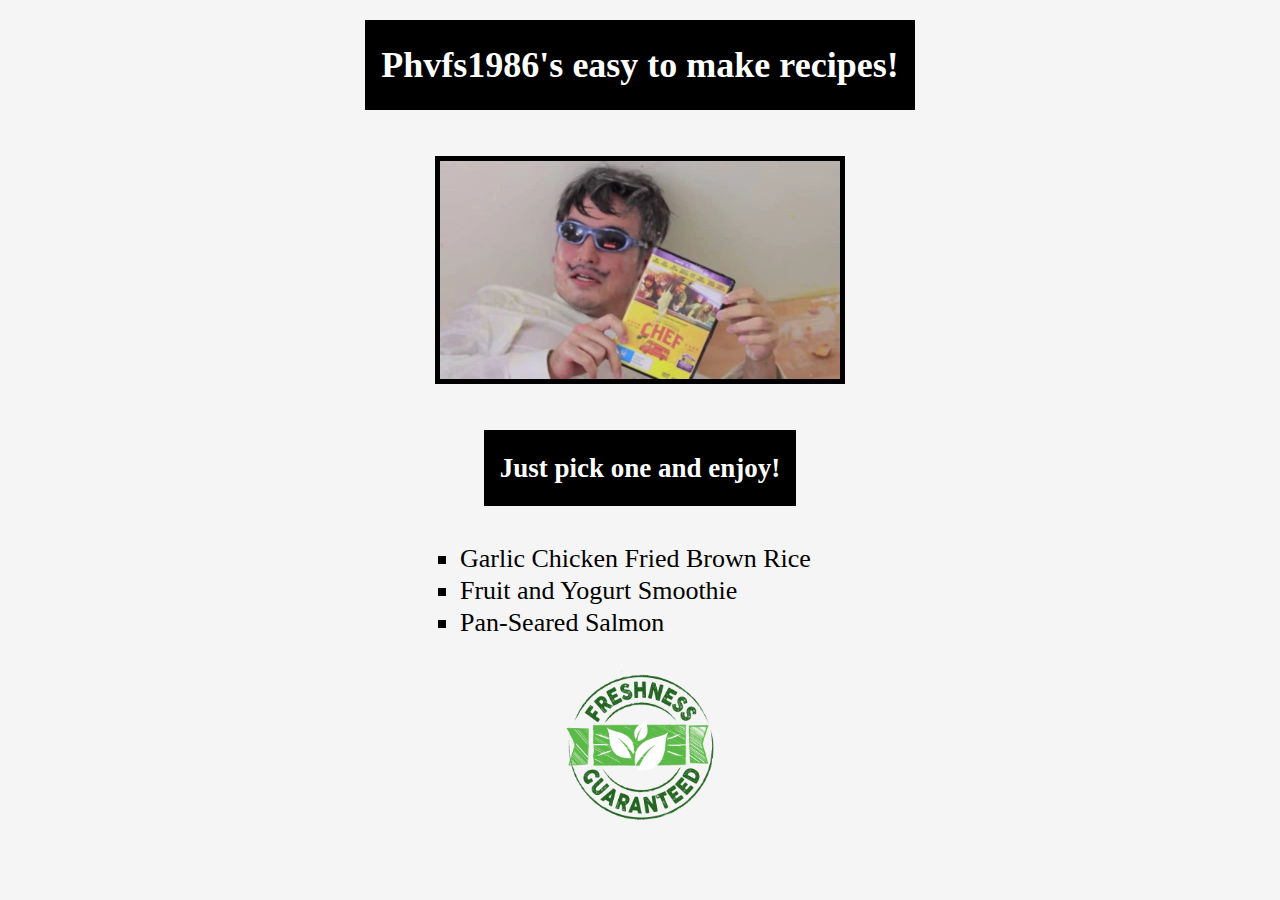
<file: index.html>
<!DOCTYPE html>
<html lang="en">
    <head>
        <meta charset="UTF-8">
        <link rel="stylesheet" href="styles.css">
        <title>Some Cool Recipes!</title>
    </head>
    <body>
        <div class="flex-container">
            <div class="flex-item">
                <h1>Phvfs1986's easy to make recipes!</h1>
            </div>
        </div>
            <br><img class="center-img" src="images/chef.jpg" alt="have you seen chef? meme image"><br>
        <div class="flex-container">
            <div class="flex-item">
                <h2>Just pick one and enjoy!</h2>
            </div>    
        </div>
        <div class="flex-container" style="margin-left:210px; margin-bottom: -35px;">
            <div class="flex-index">
                <ul style="font-size:26px">
                    <li><a href="recipes/garlic-chicken.html">Garlic Chicken Fried Brown Rice</a></li>
                    <li><a href="recipes/fruit-and-yogurt-smoothie.html">Fruit and Yogurt Smoothie</a></li>
                    <li><a href="recipes/pan-seared-salmon.html">Pan-Seared Salmon</a></li>
                </ul>
        </div>
            </div>
        <img class="freshness-img" src="images/freshness_guaranteed.png" alt="freshness guaranteed">
    </body>
</html>
</file>
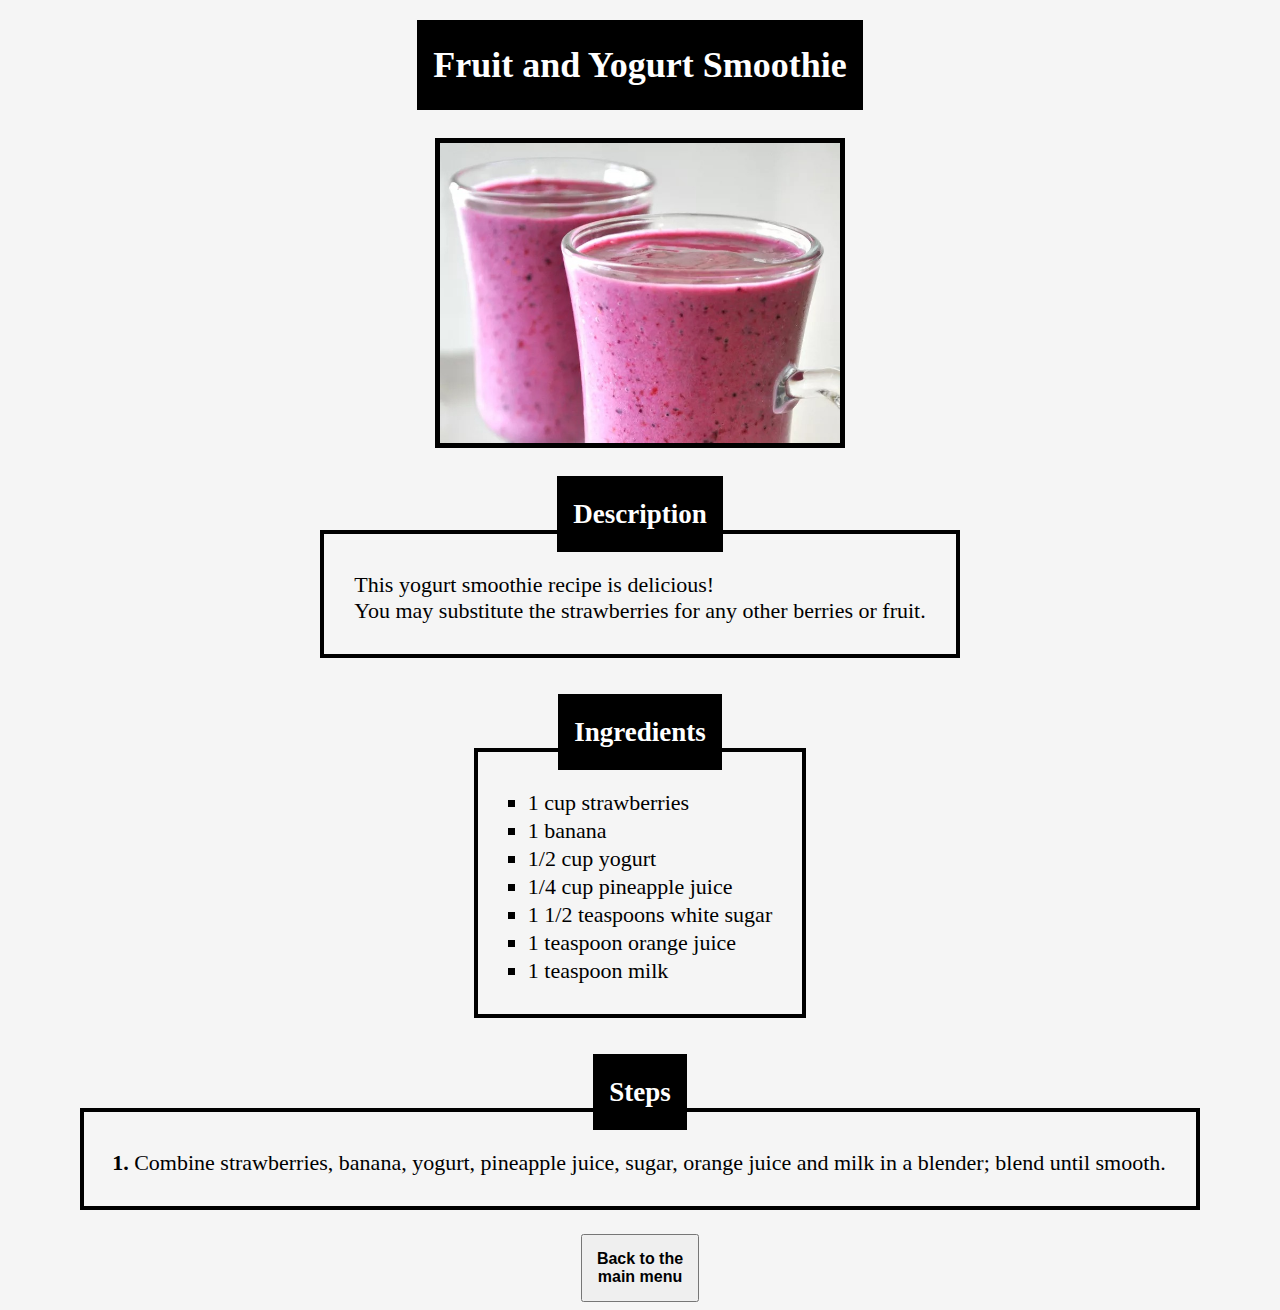
<file: recipes/fruit-and-yogurt-smoothie.html>
<!DOCTYPE html>
<html lang="en">
    <head>
        <meta charset="UTF-8">
        <link rel="stylesheet" href="../styles.css">
        <title>Recipes</title>
    </head>
    <body>
        <div class="flex-container">
            <div class="flex-item">
                <h1>Fruit and Yogurt Smoothie</h1>
            </div>
        </div>
        <img class ="center-img" src="../images/fruit-and-yogurt-smoothie.jpg" alt="finished fruit and yogurt smoothie recipe">
        <div class="flex-container">
            <div class="flex-item">
                <h2>Description</h2>
            </div>
        </div>
        <div class="flex-container">
            <div class="flex-contents">This yogurt smoothie recipe is delicious!<br>
             You may substitute the strawberries for any other berries or fruit.</div>
        </div>
        <div class="flex-container">
            <div class="flex-item">
                <h2>Ingredients</h2>
            </div>    
        </div>
        <div class="flex-container">
            <ul class="flex-contents list-contents">
                <li>1 cup strawberries</li>
                <li>1 banana</li>
                <li>1/2 cup yogurt</li>
                <li>1/4 cup pineapple juice</li>
                <li>1 1/2 teaspoons white sugar</li>
                <li>1 teaspoon orange juice</li>
                <li>1 teaspoon milk</li>
            </ul>
        </div> 
        <div class="flex-container">
            <div class="flex-item">
                <h2>Steps</h2>
            </div>
        </div>
        <div class="flex-container">
            <ol class="flex-contents list-contents">
                <li>Combine strawberries, banana, yogurt, pineapple juice, sugar, orange juice
                    and milk in a blender; blend until smooth.
            </ol>
        </div> 
        <div class="flex-container">
            <button class="clickity"><a href="../index.html">Back to the <br>main menu</a></button>
        </div>
    </body>
</html>
</file>
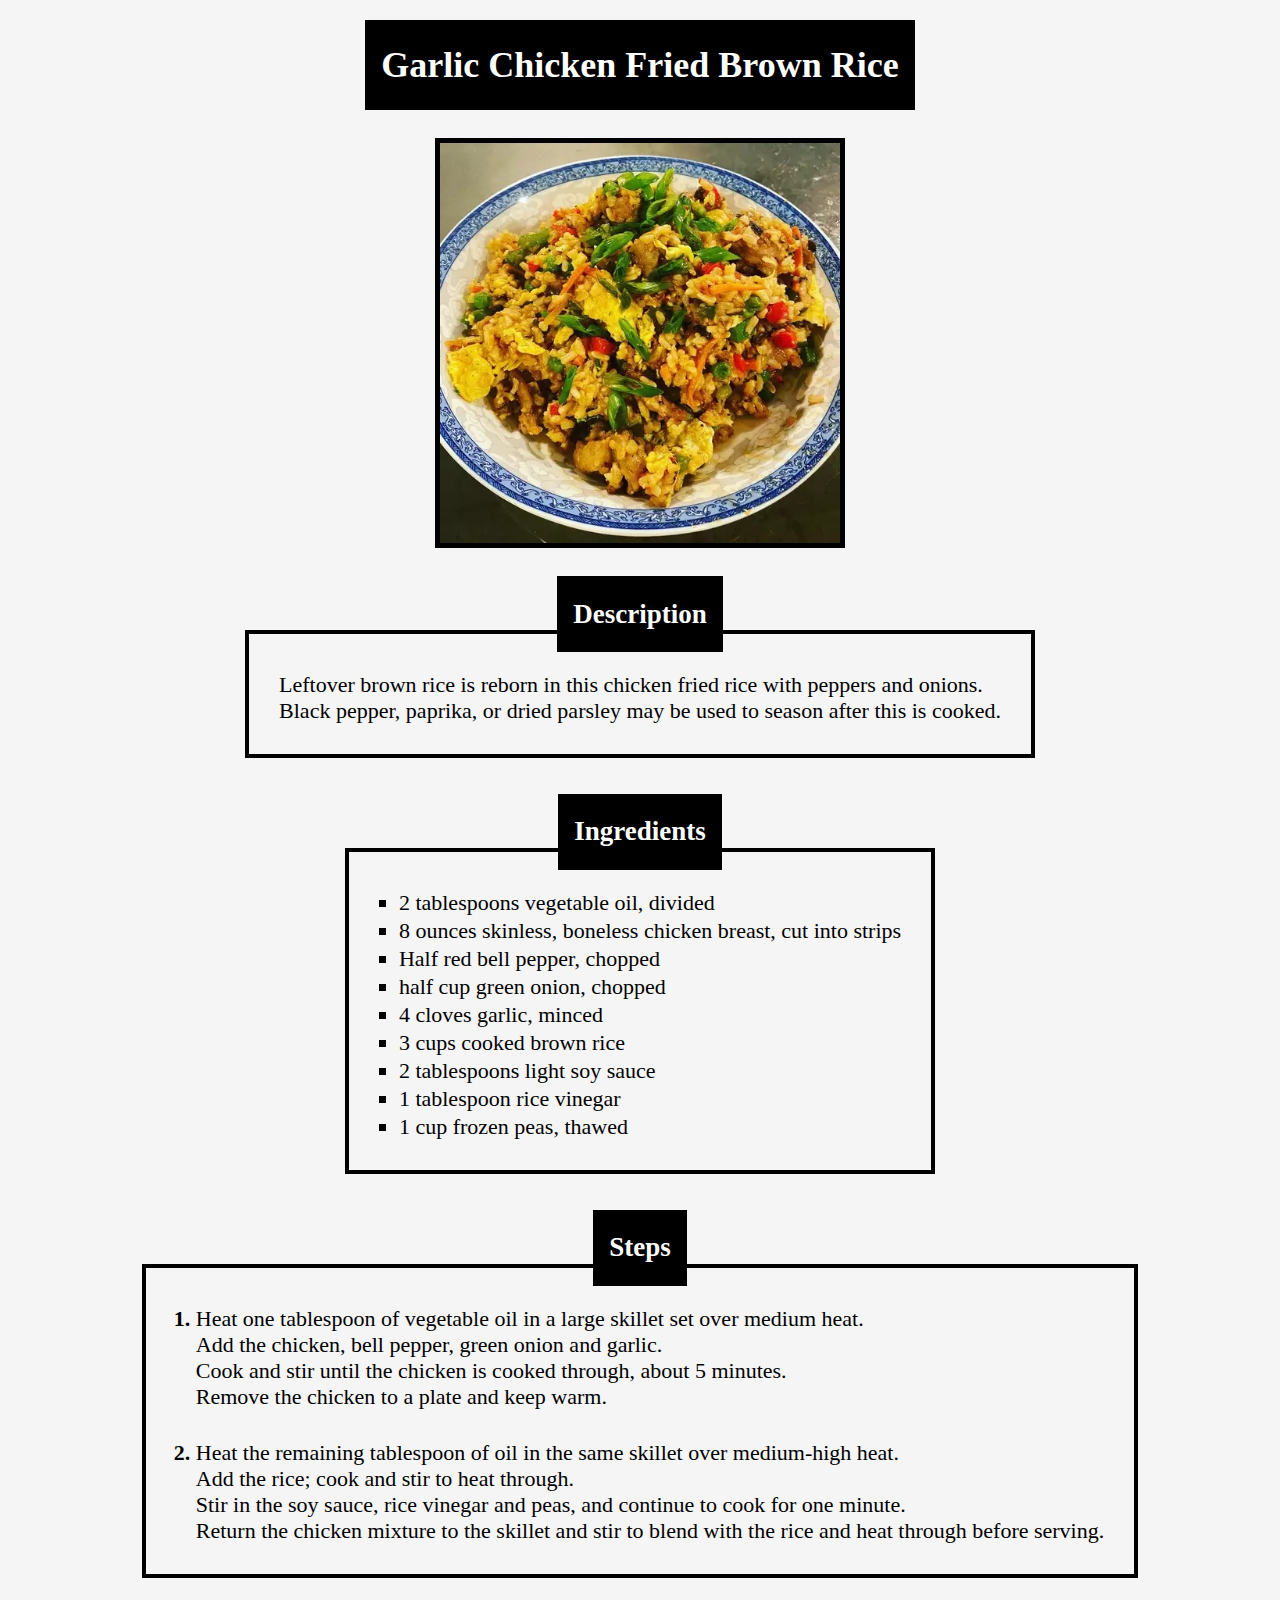
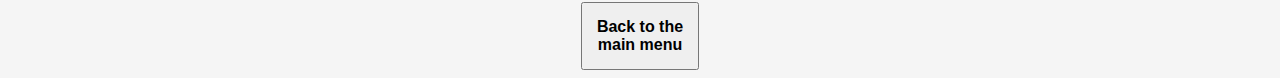
<file: recipes/garlic-chicken.html>
<!DOCTYPE html>
<html lang="en">
    <head>
        <meta charset="UTF-8">
        <link rel="stylesheet" href="../styles.css">
        <title>Recipes</title>
    </head>
    <body>
        <div class="flex-container">
            <div class="flex-item">
                <h1>Garlic Chicken Fried Brown Rice</h1>
            </div>
        </div>
        <img class="center-img" src="../images/garlic-chicken.jpeg" alt="finished Garlic Chicken Fried Brown Rice recipe">
        <div class="flex-container">
            <div class="flex-item">
                <h2>Description</h2>
            </div>
        </div>
        <div class="flex-container">
            <div class="flex-contents">
            Leftover brown rice is reborn in this chicken fried rice with peppers and onions.<br>
            Black pepper, paprika, or dried parsley may be used to season after this is cooked.
            </div>
        </div>
        <div class="flex-container">
            <div class="flex-item">
                <h2>Ingredients</h2>
            </div>
        </div>
        <div class="flex-container">
            <ul class="flex-contents list-contents" >
                <li>2 tablespoons vegetable oil, divided</li>
                <li>8 ounces skinless, boneless chicken breast, cut into strips</li>
                <li>Half red bell pepper, chopped</li>
                <li>half cup green onion, chopped</li>
                <li>4 cloves garlic, minced</li>
                <li>3 cups cooked brown rice</li>
                <li>2 tablespoons light soy sauce</li>
                <li>1 tablespoon rice vinegar</li>
                <li>1 cup frozen peas, thawed</li>
            </ul>
        </div>    
        <div class="flex-container">
            <div class="flex-item">
                <h2>Steps</h2>
            </div>
        </div>
        <div class="flex-container">
            <ol class="flex-contents list-contents">
                <li>Heat one tablespoon of vegetable oil in a large skillet set over medium heat.
                    <br>Add the chicken, bell pepper, green onion and garlic.
                    <br>Cook and stir until the chicken is cooked through, about 5 minutes.
                    <br>Remove the chicken to a plate and keep warm.</li>
                <br><li>Heat the remaining tablespoon of oil in the same skillet over medium-high heat.
                    <br>Add the rice; cook and stir to heat through.
                    <br>Stir in the soy sauce, rice vinegar and peas, and continue to cook for one minute.
                    <br>Return the chicken mixture to the skillet and stir to blend with the rice and heat through before serving.</li>
            </ol>
        </div>
        <div class="flex-container">
            <button class="clickity"><a href="../index.html">Back to the <br>main menu</a></button>
        </div>
    </body>
</html>
</file>
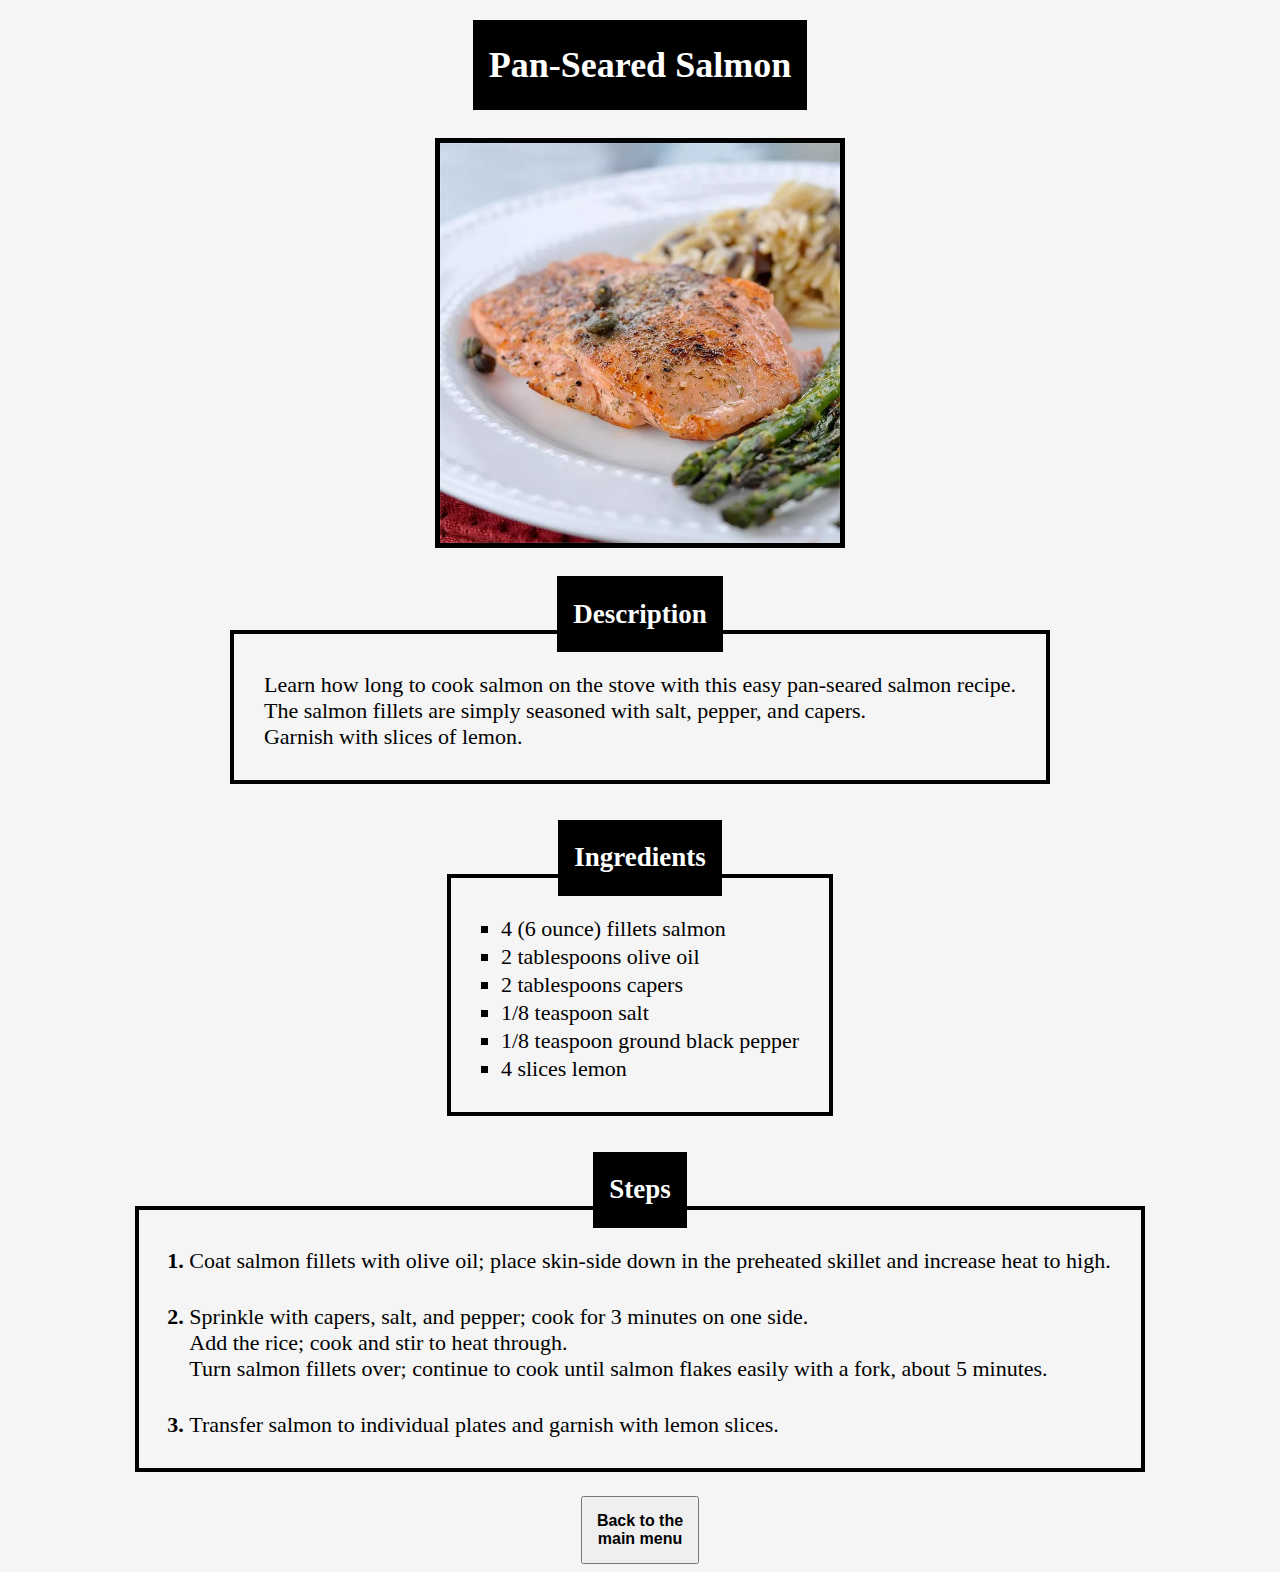
<file: recipes/pan-seared-salmon.html>
<!DOCTYPE html>
<html lang="en">
    <head>
        <meta charset="UTF-8">
        <link rel="stylesheet" href="../styles.css">
        <title>Recipes</title>
    </head>
    <body>
        <div class="flex-container">
            <div class="flex-item">
                <h1>Pan-Seared Salmon</h1>
            </div>
        </div> 
        <img class="center-img" src="../images/pan-seared-salmon.jpg" alt="finished pan-seared salmon recipe">
        <div class="flex-container">
            <div class="flex-item">
                <h2>Description</h2>
            </div>
        </div>
        <div class="flex-container">
            <div class="flex-contents">Learn how long to cook salmon on the stove with this easy pan-seared salmon recipe.<br>
            The salmon fillets are simply seasoned with salt, pepper, and capers.<br>
            Garnish with slices of lemon.</div>
        </div>
        <div class="flex-container">
            <div class="flex-item">
                <h2>Ingredients</h2>
            </div>
        </div>
        <div class="flex-container">
            <ul class="flex-contents list-contents">
                <li>4 (6 ounce) fillets salmon</li>
                <li>2 tablespoons olive oil</li>
                <li>2 tablespoons capers</li>
                <li>1/8 teaspoon salt</li>
                <li>1/8 teaspoon ground black pepper</li>
                <li>4 slices lemon</li>
            </ul>
        </div>
        <div class="flex-container">
            <div class="flex-item">
                <h2>Steps</h2>
            </div>
        </div>
        <div class="flex-container">  
            <ol class="flex-contents list-contents">
                <li>Coat salmon fillets with olive oil; place skin-side down in the preheated skillet and increase heat to high.</li><br>
                <li>Sprinkle with capers, salt, and pepper; cook for 3 minutes on one side.
                    <br>Add the rice; cook and stir to heat through.
                    <br>Turn salmon fillets over; continue to cook until salmon flakes easily with a fork, about 5 minutes.</li><br>
                <li>Transfer salmon to individual plates and garnish with lemon slices.</li>
            </ol>
        </div>
        <div class="flex-container">
            <button class="clickity"><a href="../index.html">Back to the <br>main menu</a></button>
        </div>   
    </body>
</html>
</file>
<file: styles.css>
body {
    background-color: whitesmoke;
}
.flex-item{
    background-color: black;
    color: white;
    font-weight: bold;
    text-align: center;
    font-size: 18px;
    padding: 0px 16px 0px 16px;
    margin: 12px;
}
.center-img {
    display: block;
    width: 400px;
    height: auto;
    margin: 16px;
    margin-left: auto;
    margin-right: auto;
    border: 5px solid black;
}
.freshness-img {
    display: block;
    height: 200px;
    width: auto;
    margin: 16px;
    margin-left: auto;
    margin-right: auto;
}
ul,
ol {
    display: flex;
    flex-direction: column;
    gap: 2px;
    list-style: square;
}
ol {
    list-style: decimal;
}
li::marker {
    font-weight: bolder;
}
.clickity {
    font-weight: 600;
    font-size: 16px;
    padding: 14px;
}
.flex-container {
    display: flex;
    justify-content: center;
}
.flex-contents {
    display: flex;
    margin-top: -34px;
    margin-bottom: 24px;
    font-size: 22px;
    padding: 30px;
    padding-top: 38px;
    border: 4px solid black;
}
.list-contents {
    padding-left: 50px;
}
a:link,
a:visited {
    color: black;
    text-decoration: none;
}
a:hover,
a:active {
    color: blue;
    text-decoration: none;
}
.flex-index {
    display: block;
    width: 650px;
    justify-content: center;
}
</file>
